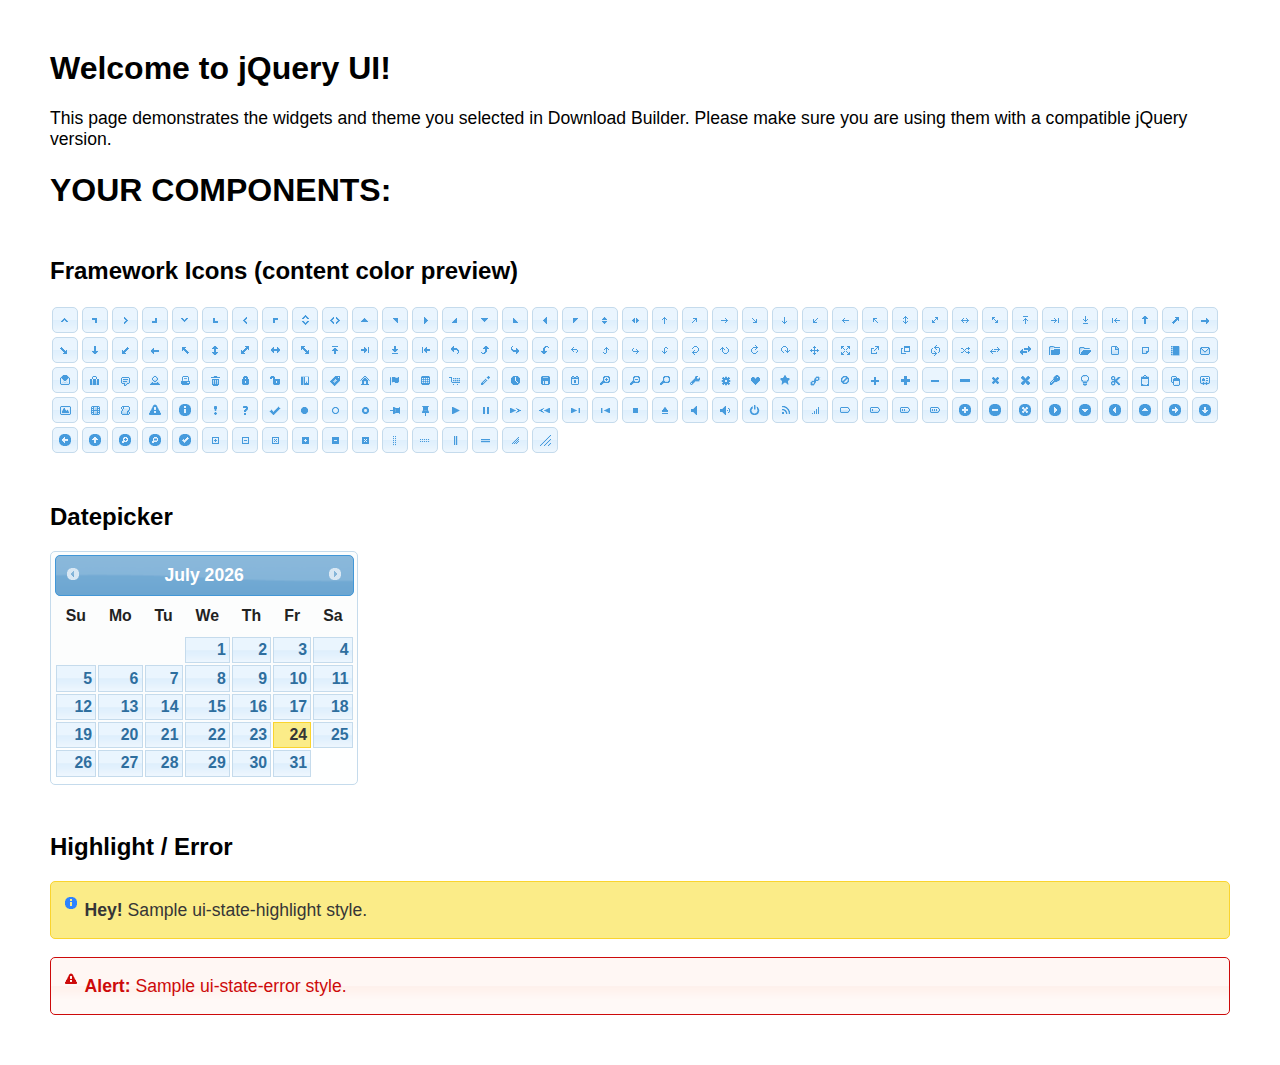
<file: BACKEND/local/jquery-ui-datepicker/index.html>
<!doctype html>
<html lang="us">
<head>
	<meta charset="utf-8">
	<title>jQuery UI Example Page</title>
	<link href="jquery-ui.css" rel="stylesheet">
	<style>
	body{
		font-family: "Trebuchet MS", sans-serif;
		margin: 50px;
	}
	.demoHeaders {
		margin-top: 2em;
	}
	#dialog-link {
		padding: .4em 1em .4em 20px;
		text-decoration: none;
		position: relative;
	}
	#dialog-link span.ui-icon {
		margin: 0 5px 0 0;
		position: absolute;
		left: .2em;
		top: 50%;
		margin-top: -8px;
	}
	#icons {
		margin: 0;
		padding: 0;
	}
	#icons li {
		margin: 2px;
		position: relative;
		padding: 4px 0;
		cursor: pointer;
		float: left;
		list-style: none;
	}
	#icons span.ui-icon {
		float: left;
		margin: 0 4px;
	}
	.fakewindowcontain .ui-widget-overlay {
		position: absolute;
	}
	select {
		width: 200px;
	}
	</style>
</head>
<body>

<h1>Welcome to jQuery UI!</h1>

<div class="ui-widget">
	<p>This page demonstrates the widgets and theme you selected in Download Builder. Please make sure you are using them with a compatible jQuery version.</p>
</div>

<h1>YOUR COMPONENTS:</h1>
















<h2 class="demoHeaders">Framework Icons (content color preview)</h2>
<ul id="icons" class="ui-widget ui-helper-clearfix">
	<li class="ui-state-default ui-corner-all" title=".ui-icon-caret-1-n"><span class="ui-icon ui-icon-caret-1-n"></span></li>
	<li class="ui-state-default ui-corner-all" title=".ui-icon-caret-1-ne"><span class="ui-icon ui-icon-caret-1-ne"></span></li>
	<li class="ui-state-default ui-corner-all" title=".ui-icon-caret-1-e"><span class="ui-icon ui-icon-caret-1-e"></span></li>
	<li class="ui-state-default ui-corner-all" title=".ui-icon-caret-1-se"><span class="ui-icon ui-icon-caret-1-se"></span></li>
	<li class="ui-state-default ui-corner-all" title=".ui-icon-caret-1-s"><span class="ui-icon ui-icon-caret-1-s"></span></li>
	<li class="ui-state-default ui-corner-all" title=".ui-icon-caret-1-sw"><span class="ui-icon ui-icon-caret-1-sw"></span></li>
	<li class="ui-state-default ui-corner-all" title=".ui-icon-caret-1-w"><span class="ui-icon ui-icon-caret-1-w"></span></li>
	<li class="ui-state-default ui-corner-all" title=".ui-icon-caret-1-nw"><span class="ui-icon ui-icon-caret-1-nw"></span></li>
	<li class="ui-state-default ui-corner-all" title=".ui-icon-caret-2-n-s"><span class="ui-icon ui-icon-caret-2-n-s"></span></li>
	<li class="ui-state-default ui-corner-all" title=".ui-icon-caret-2-e-w"><span class="ui-icon ui-icon-caret-2-e-w"></span></li>
	<li class="ui-state-default ui-corner-all" title=".ui-icon-triangle-1-n"><span class="ui-icon ui-icon-triangle-1-n"></span></li>
	<li class="ui-state-default ui-corner-all" title=".ui-icon-triangle-1-ne"><span class="ui-icon ui-icon-triangle-1-ne"></span></li>
	<li class="ui-state-default ui-corner-all" title=".ui-icon-triangle-1-e"><span class="ui-icon ui-icon-triangle-1-e"></span></li>
	<li class="ui-state-default ui-corner-all" title=".ui-icon-triangle-1-se"><span class="ui-icon ui-icon-triangle-1-se"></span></li>
	<li class="ui-state-default ui-corner-all" title=".ui-icon-triangle-1-s"><span class="ui-icon ui-icon-triangle-1-s"></span></li>
	<li class="ui-state-default ui-corner-all" title=".ui-icon-triangle-1-sw"><span class="ui-icon ui-icon-triangle-1-sw"></span></li>
	<li class="ui-state-default ui-corner-all" title=".ui-icon-triangle-1-w"><span class="ui-icon ui-icon-triangle-1-w"></span></li>
	<li class="ui-state-default ui-corner-all" title=".ui-icon-triangle-1-nw"><span class="ui-icon ui-icon-triangle-1-nw"></span></li>
	<li class="ui-state-default ui-corner-all" title=".ui-icon-triangle-2-n-s"><span class="ui-icon ui-icon-triangle-2-n-s"></span></li>
	<li class="ui-state-default ui-corner-all" title=".ui-icon-triangle-2-e-w"><span class="ui-icon ui-icon-triangle-2-e-w"></span></li>
	<li class="ui-state-default ui-corner-all" title=".ui-icon-arrow-1-n"><span class="ui-icon ui-icon-arrow-1-n"></span></li>
	<li class="ui-state-default ui-corner-all" title=".ui-icon-arrow-1-ne"><span class="ui-icon ui-icon-arrow-1-ne"></span></li>
	<li class="ui-state-default ui-corner-all" title=".ui-icon-arrow-1-e"><span class="ui-icon ui-icon-arrow-1-e"></span></li>
	<li class="ui-state-default ui-corner-all" title=".ui-icon-arrow-1-se"><span class="ui-icon ui-icon-arrow-1-se"></span></li>
	<li class="ui-state-default ui-corner-all" title=".ui-icon-arrow-1-s"><span class="ui-icon ui-icon-arrow-1-s"></span></li>
	<li class="ui-state-default ui-corner-all" title=".ui-icon-arrow-1-sw"><span class="ui-icon ui-icon-arrow-1-sw"></span></li>
	<li class="ui-state-default ui-corner-all" title=".ui-icon-arrow-1-w"><span class="ui-icon ui-icon-arrow-1-w"></span></li>
	<li class="ui-state-default ui-corner-all" title=".ui-icon-arrow-1-nw"><span class="ui-icon ui-icon-arrow-1-nw"></span></li>
	<li class="ui-state-default ui-corner-all" title=".ui-icon-arrow-2-n-s"><span class="ui-icon ui-icon-arrow-2-n-s"></span></li>
	<li class="ui-state-default ui-corner-all" title=".ui-icon-arrow-2-ne-sw"><span class="ui-icon ui-icon-arrow-2-ne-sw"></span></li>
	<li class="ui-state-default ui-corner-all" title=".ui-icon-arrow-2-e-w"><span class="ui-icon ui-icon-arrow-2-e-w"></span></li>
	<li class="ui-state-default ui-corner-all" title=".ui-icon-arrow-2-se-nw"><span class="ui-icon ui-icon-arrow-2-se-nw"></span></li>
	<li class="ui-state-default ui-corner-all" title=".ui-icon-arrowstop-1-n"><span class="ui-icon ui-icon-arrowstop-1-n"></span></li>
	<li class="ui-state-default ui-corner-all" title=".ui-icon-arrowstop-1-e"><span class="ui-icon ui-icon-arrowstop-1-e"></span></li>
	<li class="ui-state-default ui-corner-all" title=".ui-icon-arrowstop-1-s"><span class="ui-icon ui-icon-arrowstop-1-s"></span></li>
	<li class="ui-state-default ui-corner-all" title=".ui-icon-arrowstop-1-w"><span class="ui-icon ui-icon-arrowstop-1-w"></span></li>
	<li class="ui-state-default ui-corner-all" title=".ui-icon-arrowthick-1-n"><span class="ui-icon ui-icon-arrowthick-1-n"></span></li>
	<li class="ui-state-default ui-corner-all" title=".ui-icon-arrowthick-1-ne"><span class="ui-icon ui-icon-arrowthick-1-ne"></span></li>
	<li class="ui-state-default ui-corner-all" title=".ui-icon-arrowthick-1-e"><span class="ui-icon ui-icon-arrowthick-1-e"></span></li>
	<li class="ui-state-default ui-corner-all" title=".ui-icon-arrowthick-1-se"><span class="ui-icon ui-icon-arrowthick-1-se"></span></li>
	<li class="ui-state-default ui-corner-all" title=".ui-icon-arrowthick-1-s"><span class="ui-icon ui-icon-arrowthick-1-s"></span></li>
	<li class="ui-state-default ui-corner-all" title=".ui-icon-arrowthick-1-sw"><span class="ui-icon ui-icon-arrowthick-1-sw"></span></li>
	<li class="ui-state-default ui-corner-all" title=".ui-icon-arrowthick-1-w"><span class="ui-icon ui-icon-arrowthick-1-w"></span></li>
	<li class="ui-state-default ui-corner-all" title=".ui-icon-arrowthick-1-nw"><span class="ui-icon ui-icon-arrowthick-1-nw"></span></li>
	<li class="ui-state-default ui-corner-all" title=".ui-icon-arrowthick-2-n-s"><span class="ui-icon ui-icon-arrowthick-2-n-s"></span></li>
	<li class="ui-state-default ui-corner-all" title=".ui-icon-arrowthick-2-ne-sw"><span class="ui-icon ui-icon-arrowthick-2-ne-sw"></span></li>
	<li class="ui-state-default ui-corner-all" title=".ui-icon-arrowthick-2-e-w"><span class="ui-icon ui-icon-arrowthick-2-e-w"></span></li>
	<li class="ui-state-default ui-corner-all" title=".ui-icon-arrowthick-2-se-nw"><span class="ui-icon ui-icon-arrowthick-2-se-nw"></span></li>
	<li class="ui-state-default ui-corner-all" title=".ui-icon-arrowthickstop-1-n"><span class="ui-icon ui-icon-arrowthickstop-1-n"></span></li>
	<li class="ui-state-default ui-corner-all" title=".ui-icon-arrowthickstop-1-e"><span class="ui-icon ui-icon-arrowthickstop-1-e"></span></li>
	<li class="ui-state-default ui-corner-all" title=".ui-icon-arrowthickstop-1-s"><span class="ui-icon ui-icon-arrowthickstop-1-s"></span></li>
	<li class="ui-state-default ui-corner-all" title=".ui-icon-arrowthickstop-1-w"><span class="ui-icon ui-icon-arrowthickstop-1-w"></span></li>
	<li class="ui-state-default ui-corner-all" title=".ui-icon-arrowreturnthick-1-w"><span class="ui-icon ui-icon-arrowreturnthick-1-w"></span></li>
	<li class="ui-state-default ui-corner-all" title=".ui-icon-arrowreturnthick-1-n"><span class="ui-icon ui-icon-arrowreturnthick-1-n"></span></li>
	<li class="ui-state-default ui-corner-all" title=".ui-icon-arrowreturnthick-1-e"><span class="ui-icon ui-icon-arrowreturnthick-1-e"></span></li>
	<li class="ui-state-default ui-corner-all" title=".ui-icon-arrowreturnthick-1-s"><span class="ui-icon ui-icon-arrowreturnthick-1-s"></span></li>
	<li class="ui-state-default ui-corner-all" title=".ui-icon-arrowreturn-1-w"><span class="ui-icon ui-icon-arrowreturn-1-w"></span></li>
	<li class="ui-state-default ui-corner-all" title=".ui-icon-arrowreturn-1-n"><span class="ui-icon ui-icon-arrowreturn-1-n"></span></li>
	<li class="ui-state-default ui-corner-all" title=".ui-icon-arrowreturn-1-e"><span class="ui-icon ui-icon-arrowreturn-1-e"></span></li>
	<li class="ui-state-default ui-corner-all" title=".ui-icon-arrowreturn-1-s"><span class="ui-icon ui-icon-arrowreturn-1-s"></span></li>
	<li class="ui-state-default ui-corner-all" title=".ui-icon-arrowrefresh-1-w"><span class="ui-icon ui-icon-arrowrefresh-1-w"></span></li>
	<li class="ui-state-default ui-corner-all" title=".ui-icon-arrowrefresh-1-n"><span class="ui-icon ui-icon-arrowrefresh-1-n"></span></li>
	<li class="ui-state-default ui-corner-all" title=".ui-icon-arrowrefresh-1-e"><span class="ui-icon ui-icon-arrowrefresh-1-e"></span></li>
	<li class="ui-state-default ui-corner-all" title=".ui-icon-arrowrefresh-1-s"><span class="ui-icon ui-icon-arrowrefresh-1-s"></span></li>
	<li class="ui-state-default ui-corner-all" title=".ui-icon-arrow-4"><span class="ui-icon ui-icon-arrow-4"></span></li>
	<li class="ui-state-default ui-corner-all" title=".ui-icon-arrow-4-diag"><span class="ui-icon ui-icon-arrow-4-diag"></span></li>
	<li class="ui-state-default ui-corner-all" title=".ui-icon-extlink"><span class="ui-icon ui-icon-extlink"></span></li>
	<li class="ui-state-default ui-corner-all" title=".ui-icon-newwin"><span class="ui-icon ui-icon-newwin"></span></li>
	<li class="ui-state-default ui-corner-all" title=".ui-icon-refresh"><span class="ui-icon ui-icon-refresh"></span></li>
	<li class="ui-state-default ui-corner-all" title=".ui-icon-shuffle"><span class="ui-icon ui-icon-shuffle"></span></li>
	<li class="ui-state-default ui-corner-all" title=".ui-icon-transfer-e-w"><span class="ui-icon ui-icon-transfer-e-w"></span></li>
	<li class="ui-state-default ui-corner-all" title=".ui-icon-transferthick-e-w"><span class="ui-icon ui-icon-transferthick-e-w"></span></li>
	<li class="ui-state-default ui-corner-all" title=".ui-icon-folder-collapsed"><span class="ui-icon ui-icon-folder-collapsed"></span></li>
	<li class="ui-state-default ui-corner-all" title=".ui-icon-folder-open"><span class="ui-icon ui-icon-folder-open"></span></li>
	<li class="ui-state-default ui-corner-all" title=".ui-icon-document"><span class="ui-icon ui-icon-document"></span></li>
	<li class="ui-state-default ui-corner-all" title=".ui-icon-document-b"><span class="ui-icon ui-icon-document-b"></span></li>
	<li class="ui-state-default ui-corner-all" title=".ui-icon-note"><span class="ui-icon ui-icon-note"></span></li>
	<li class="ui-state-default ui-corner-all" title=".ui-icon-mail-closed"><span class="ui-icon ui-icon-mail-closed"></span></li>
	<li class="ui-state-default ui-corner-all" title=".ui-icon-mail-open"><span class="ui-icon ui-icon-mail-open"></span></li>
	<li class="ui-state-default ui-corner-all" title=".ui-icon-suitcase"><span class="ui-icon ui-icon-suitcase"></span></li>
	<li class="ui-state-default ui-corner-all" title=".ui-icon-comment"><span class="ui-icon ui-icon-comment"></span></li>
	<li class="ui-state-default ui-corner-all" title=".ui-icon-person"><span class="ui-icon ui-icon-person"></span></li>
	<li class="ui-state-default ui-corner-all" title=".ui-icon-print"><span class="ui-icon ui-icon-print"></span></li>
	<li class="ui-state-default ui-corner-all" title=".ui-icon-trash"><span class="ui-icon ui-icon-trash"></span></li>
	<li class="ui-state-default ui-corner-all" title=".ui-icon-locked"><span class="ui-icon ui-icon-locked"></span></li>
	<li class="ui-state-default ui-corner-all" title=".ui-icon-unlocked"><span class="ui-icon ui-icon-unlocked"></span></li>
	<li class="ui-state-default ui-corner-all" title=".ui-icon-bookmark"><span class="ui-icon ui-icon-bookmark"></span></li>
	<li class="ui-state-default ui-corner-all" title=".ui-icon-tag"><span class="ui-icon ui-icon-tag"></span></li>
	<li class="ui-state-default ui-corner-all" title=".ui-icon-home"><span class="ui-icon ui-icon-home"></span></li>
	<li class="ui-state-default ui-corner-all" title=".ui-icon-flag"><span class="ui-icon ui-icon-flag"></span></li>
	<li class="ui-state-default ui-corner-all" title=".ui-icon-calculator"><span class="ui-icon ui-icon-calculator"></span></li>
	<li class="ui-state-default ui-corner-all" title=".ui-icon-cart"><span class="ui-icon ui-icon-cart"></span></li>
	<li class="ui-state-default ui-corner-all" title=".ui-icon-pencil"><span class="ui-icon ui-icon-pencil"></span></li>
	<li class="ui-state-default ui-corner-all" title=".ui-icon-clock"><span class="ui-icon ui-icon-clock"></span></li>
	<li class="ui-state-default ui-corner-all" title=".ui-icon-disk"><span class="ui-icon ui-icon-disk"></span></li>
	<li class="ui-state-default ui-corner-all" title=".ui-icon-calendar"><span class="ui-icon ui-icon-calendar"></span></li>
	<li class="ui-state-default ui-corner-all" title=".ui-icon-zoomin"><span class="ui-icon ui-icon-zoomin"></span></li>
	<li class="ui-state-default ui-corner-all" title=".ui-icon-zoomout"><span class="ui-icon ui-icon-zoomout"></span></li>
	<li class="ui-state-default ui-corner-all" title=".ui-icon-search"><span class="ui-icon ui-icon-search"></span></li>
	<li class="ui-state-default ui-corner-all" title=".ui-icon-wrench"><span class="ui-icon ui-icon-wrench"></span></li>
	<li class="ui-state-default ui-corner-all" title=".ui-icon-gear"><span class="ui-icon ui-icon-gear"></span></li>
	<li class="ui-state-default ui-corner-all" title=".ui-icon-heart"><span class="ui-icon ui-icon-heart"></span></li>
	<li class="ui-state-default ui-corner-all" title=".ui-icon-star"><span class="ui-icon ui-icon-star"></span></li>
	<li class="ui-state-default ui-corner-all" title=".ui-icon-link"><span class="ui-icon ui-icon-link"></span></li>
	<li class="ui-state-default ui-corner-all" title=".ui-icon-cancel"><span class="ui-icon ui-icon-cancel"></span></li>
	<li class="ui-state-default ui-corner-all" title=".ui-icon-plus"><span class="ui-icon ui-icon-plus"></span></li>
	<li class="ui-state-default ui-corner-all" title=".ui-icon-plusthick"><span class="ui-icon ui-icon-plusthick"></span></li>
	<li class="ui-state-default ui-corner-all" title=".ui-icon-minus"><span class="ui-icon ui-icon-minus"></span></li>
	<li class="ui-state-default ui-corner-all" title=".ui-icon-minusthick"><span class="ui-icon ui-icon-minusthick"></span></li>
	<li class="ui-state-default ui-corner-all" title=".ui-icon-close"><span class="ui-icon ui-icon-close"></span></li>
	<li class="ui-state-default ui-corner-all" title=".ui-icon-closethick"><span class="ui-icon ui-icon-closethick"></span></li>
	<li class="ui-state-default ui-corner-all" title=".ui-icon-key"><span class="ui-icon ui-icon-key"></span></li>
	<li class="ui-state-default ui-corner-all" title=".ui-icon-lightbulb"><span class="ui-icon ui-icon-lightbulb"></span></li>
	<li class="ui-state-default ui-corner-all" title=".ui-icon-scissors"><span class="ui-icon ui-icon-scissors"></span></li>
	<li class="ui-state-default ui-corner-all" title=".ui-icon-clipboard"><span class="ui-icon ui-icon-clipboard"></span></li>
	<li class="ui-state-default ui-corner-all" title=".ui-icon-copy"><span class="ui-icon ui-icon-copy"></span></li>
	<li class="ui-state-default ui-corner-all" title=".ui-icon-contact"><span class="ui-icon ui-icon-contact"></span></li>
	<li class="ui-state-default ui-corner-all" title=".ui-icon-image"><span class="ui-icon ui-icon-image"></span></li>
	<li class="ui-state-default ui-corner-all" title=".ui-icon-video"><span class="ui-icon ui-icon-video"></span></li>
	<li class="ui-state-default ui-corner-all" title=".ui-icon-script"><span class="ui-icon ui-icon-script"></span></li>
	<li class="ui-state-default ui-corner-all" title=".ui-icon-alert"><span class="ui-icon ui-icon-alert"></span></li>
	<li class="ui-state-default ui-corner-all" title=".ui-icon-info"><span class="ui-icon ui-icon-info"></span></li>
	<li class="ui-state-default ui-corner-all" title=".ui-icon-notice"><span class="ui-icon ui-icon-notice"></span></li>
	<li class="ui-state-default ui-corner-all" title=".ui-icon-help"><span class="ui-icon ui-icon-help"></span></li>
	<li class="ui-state-default ui-corner-all" title=".ui-icon-check"><span class="ui-icon ui-icon-check"></span></li>
	<li class="ui-state-default ui-corner-all" title=".ui-icon-bullet"><span class="ui-icon ui-icon-bullet"></span></li>
	<li class="ui-state-default ui-corner-all" title=".ui-icon-radio-off"><span class="ui-icon ui-icon-radio-off"></span></li>
	<li class="ui-state-default ui-corner-all" title=".ui-icon-radio-on"><span class="ui-icon ui-icon-radio-on"></span></li>
	<li class="ui-state-default ui-corner-all" title=".ui-icon-pin-w"><span class="ui-icon ui-icon-pin-w"></span></li>
	<li class="ui-state-default ui-corner-all" title=".ui-icon-pin-s"><span class="ui-icon ui-icon-pin-s"></span></li>
	<li class="ui-state-default ui-corner-all" title=".ui-icon-play"><span class="ui-icon ui-icon-play"></span></li>
	<li class="ui-state-default ui-corner-all" title=".ui-icon-pause"><span class="ui-icon ui-icon-pause"></span></li>
	<li class="ui-state-default ui-corner-all" title=".ui-icon-seek-next"><span class="ui-icon ui-icon-seek-next"></span></li>
	<li class="ui-state-default ui-corner-all" title=".ui-icon-seek-prev"><span class="ui-icon ui-icon-seek-prev"></span></li>
	<li class="ui-state-default ui-corner-all" title=".ui-icon-seek-end"><span class="ui-icon ui-icon-seek-end"></span></li>
	<li class="ui-state-default ui-corner-all" title=".ui-icon-seek-first"><span class="ui-icon ui-icon-seek-first"></span></li>
	<li class="ui-state-default ui-corner-all" title=".ui-icon-stop"><span class="ui-icon ui-icon-stop"></span></li>
	<li class="ui-state-default ui-corner-all" title=".ui-icon-eject"><span class="ui-icon ui-icon-eject"></span></li>
	<li class="ui-state-default ui-corner-all" title=".ui-icon-volume-off"><span class="ui-icon ui-icon-volume-off"></span></li>
	<li class="ui-state-default ui-corner-all" title=".ui-icon-volume-on"><span class="ui-icon ui-icon-volume-on"></span></li>
	<li class="ui-state-default ui-corner-all" title=".ui-icon-power"><span class="ui-icon ui-icon-power"></span></li>
	<li class="ui-state-default ui-corner-all" title=".ui-icon-signal-diag"><span class="ui-icon ui-icon-signal-diag"></span></li>
	<li class="ui-state-default ui-corner-all" title=".ui-icon-signal"><span class="ui-icon ui-icon-signal"></span></li>
	<li class="ui-state-default ui-corner-all" title=".ui-icon-battery-0"><span class="ui-icon ui-icon-battery-0"></span></li>
	<li class="ui-state-default ui-corner-all" title=".ui-icon-battery-1"><span class="ui-icon ui-icon-battery-1"></span></li>
	<li class="ui-state-default ui-corner-all" title=".ui-icon-battery-2"><span class="ui-icon ui-icon-battery-2"></span></li>
	<li class="ui-state-default ui-corner-all" title=".ui-icon-battery-3"><span class="ui-icon ui-icon-battery-3"></span></li>
	<li class="ui-state-default ui-corner-all" title=".ui-icon-circle-plus"><span class="ui-icon ui-icon-circle-plus"></span></li>
	<li class="ui-state-default ui-corner-all" title=".ui-icon-circle-minus"><span class="ui-icon ui-icon-circle-minus"></span></li>
	<li class="ui-state-default ui-corner-all" title=".ui-icon-circle-close"><span class="ui-icon ui-icon-circle-close"></span></li>
	<li class="ui-state-default ui-corner-all" title=".ui-icon-circle-triangle-e"><span class="ui-icon ui-icon-circle-triangle-e"></span></li>
	<li class="ui-state-default ui-corner-all" title=".ui-icon-circle-triangle-s"><span class="ui-icon ui-icon-circle-triangle-s"></span></li>
	<li class="ui-state-default ui-corner-all" title=".ui-icon-circle-triangle-w"><span class="ui-icon ui-icon-circle-triangle-w"></span></li>
	<li class="ui-state-default ui-corner-all" title=".ui-icon-circle-triangle-n"><span class="ui-icon ui-icon-circle-triangle-n"></span></li>
	<li class="ui-state-default ui-corner-all" title=".ui-icon-circle-arrow-e"><span class="ui-icon ui-icon-circle-arrow-e"></span></li>
	<li class="ui-state-default ui-corner-all" title=".ui-icon-circle-arrow-s"><span class="ui-icon ui-icon-circle-arrow-s"></span></li>
	<li class="ui-state-default ui-corner-all" title=".ui-icon-circle-arrow-w"><span class="ui-icon ui-icon-circle-arrow-w"></span></li>
	<li class="ui-state-default ui-corner-all" title=".ui-icon-circle-arrow-n"><span class="ui-icon ui-icon-circle-arrow-n"></span></li>
	<li class="ui-state-default ui-corner-all" title=".ui-icon-circle-zoomin"><span class="ui-icon ui-icon-circle-zoomin"></span></li>
	<li class="ui-state-default ui-corner-all" title=".ui-icon-circle-zoomout"><span class="ui-icon ui-icon-circle-zoomout"></span></li>
	<li class="ui-state-default ui-corner-all" title=".ui-icon-circle-check"><span class="ui-icon ui-icon-circle-check"></span></li>
	<li class="ui-state-default ui-corner-all" title=".ui-icon-circlesmall-plus"><span class="ui-icon ui-icon-circlesmall-plus"></span></li>
	<li class="ui-state-default ui-corner-all" title=".ui-icon-circlesmall-minus"><span class="ui-icon ui-icon-circlesmall-minus"></span></li>
	<li class="ui-state-default ui-corner-all" title=".ui-icon-circlesmall-close"><span class="ui-icon ui-icon-circlesmall-close"></span></li>
	<li class="ui-state-default ui-corner-all" title=".ui-icon-squaresmall-plus"><span class="ui-icon ui-icon-squaresmall-plus"></span></li>
	<li class="ui-state-default ui-corner-all" title=".ui-icon-squaresmall-minus"><span class="ui-icon ui-icon-squaresmall-minus"></span></li>
	<li class="ui-state-default ui-corner-all" title=".ui-icon-squaresmall-close"><span class="ui-icon ui-icon-squaresmall-close"></span></li>
	<li class="ui-state-default ui-corner-all" title=".ui-icon-grip-dotted-vertical"><span class="ui-icon ui-icon-grip-dotted-vertical"></span></li>
	<li class="ui-state-default ui-corner-all" title=".ui-icon-grip-dotted-horizontal"><span class="ui-icon ui-icon-grip-dotted-horizontal"></span></li>
	<li class="ui-state-default ui-corner-all" title=".ui-icon-grip-solid-vertical"><span class="ui-icon ui-icon-grip-solid-vertical"></span></li>
	<li class="ui-state-default ui-corner-all" title=".ui-icon-grip-solid-horizontal"><span class="ui-icon ui-icon-grip-solid-horizontal"></span></li>
	<li class="ui-state-default ui-corner-all" title=".ui-icon-gripsmall-diagonal-se"><span class="ui-icon ui-icon-gripsmall-diagonal-se"></span></li>
	<li class="ui-state-default ui-corner-all" title=".ui-icon-grip-diagonal-se"><span class="ui-icon ui-icon-grip-diagonal-se"></span></li>
</ul>




<!-- Datepicker -->
<h2 class="demoHeaders">Datepicker</h2>
<div id="datepicker"></div>












<!-- Highlight / Error -->
<h2 class="demoHeaders">Highlight / Error</h2>
<div class="ui-widget">
	<div class="ui-state-highlight ui-corner-all" style="margin-top: 20px; padding: 0 .7em;">
		<p><span class="ui-icon ui-icon-info" style="float: left; margin-right: .3em;"></span>
		<strong>Hey!</strong> Sample ui-state-highlight style.</p>
	</div>
</div>
<br>
<div class="ui-widget">
	<div class="ui-state-error ui-corner-all" style="padding: 0 .7em;">
		<p><span class="ui-icon ui-icon-alert" style="float: left; margin-right: .3em;"></span>
		<strong>Alert:</strong> Sample ui-state-error style.</p>
	</div>
</div>

<script src="external/jquery/jquery.js"></script>
<script src="jquery-ui.js"></script>
<script>















$( "#datepicker" ).datepicker({
	inline: true
});














// Hover states on the static widgets
$( "#dialog-link, #icons li" ).hover(
	function() {
		$( this ).addClass( "ui-state-hover" );
	},
	function() {
		$( this ).removeClass( "ui-state-hover" );
	}
);
</script>
</body>
</html>
</file>
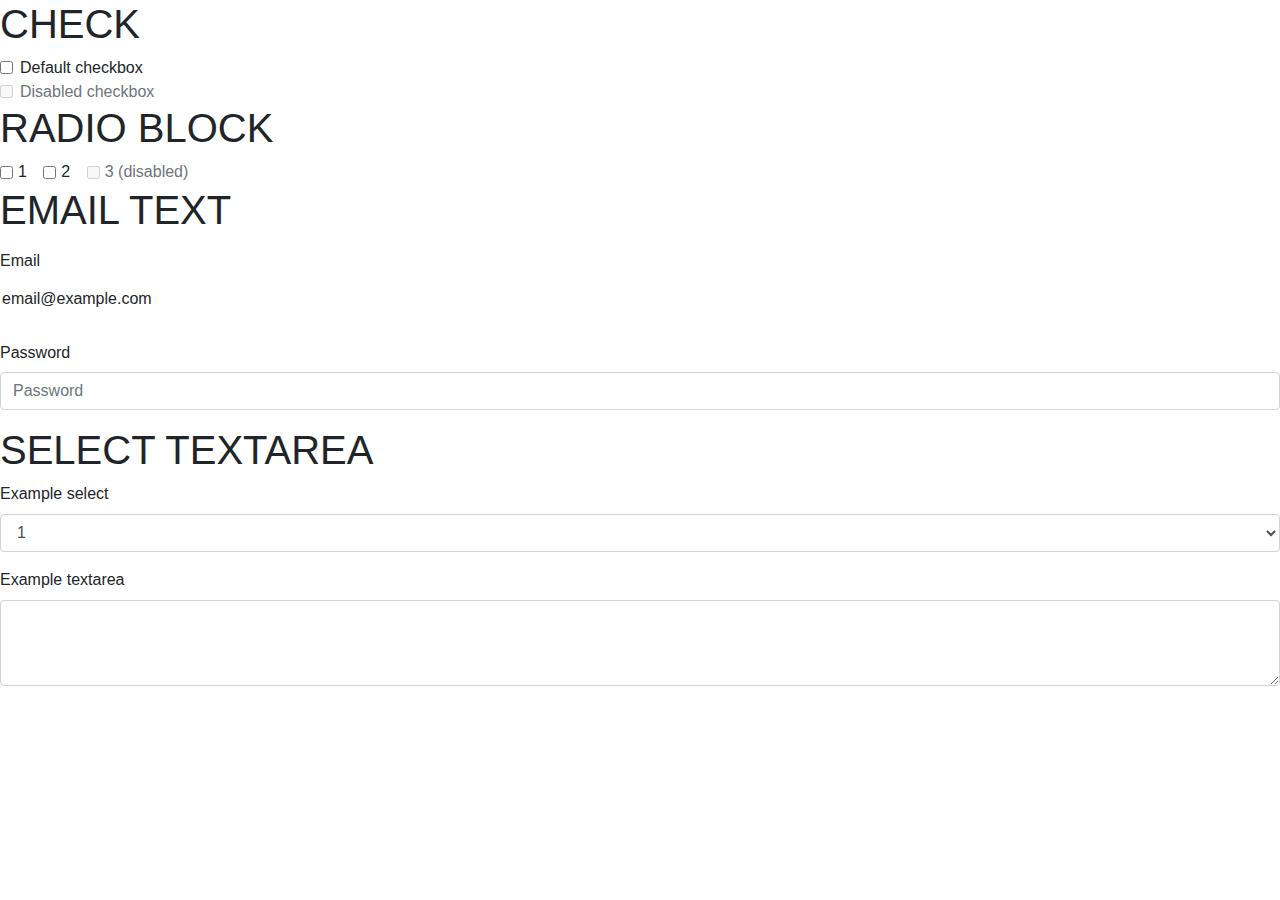
<file: APP/Codigo APP local/formularios.html>
<!DOCTYPE html>
<html lang="en">

<head>
    <meta charset="UTF-8">
    <meta name="viewport" content="width=device-width, initial-scale=1.0">
    <meta http-equiv="X-UA-Compatible" content="ie=edge">
    <!-- Bootstrap -->
    <link rel="stylesheet" href="https://stackpath.bootstrapcdn.com/bootstrap/4.3.1/css/bootstrap.min.css"
        integrity="sha384-ggOyR0iXCbMQv3Xipma34MD+dH/1fQ784/j6cY/iJTQUOhcWr7x9JvoRxT2MZw1T" crossorigin="anonymous">
    <title>Document</title>
</head>

<body>
    <form action="">
        <h1>CHECK</h1>
        <div class="form-check">
            <input class="form-check-input" type="checkbox" value="" id="defaultCheck1">
            <label class="form-check-label" for="defaultCheck1">
                Default checkbox
            </label>
        </div>
        <div class="form-check">
            <input class="form-check-input" type="checkbox" value="" id="defaultCheck2" disabled>
            <label class="form-check-label" for="defaultCheck2">
                Disabled checkbox
            </label>
        </div>



        <h1>RADIO BLOCK</h1>
        <div class="form-check form-check-inline">
            <input class="form-check-input" type="checkbox" id="inlineCheckbox1" value="option1">
            <label class="form-check-label" for="inlineCheckbox1">1</label>
        </div>
        <div class="form-check form-check-inline">
            <input class="form-check-input" type="checkbox" id="inlineCheckbox2" value="option2">
            <label class="form-check-label" for="inlineCheckbox2">2</label>
        </div>
        <div class="form-check form-check-inline">
            <input class="form-check-input" type="checkbox" id="inlineCheckbox3" value="option3" disabled>
            <label class="form-check-label" for="inlineCheckbox3">3 (disabled)</label>
        </div>  


        <h1>EMAIL TEXT</h1>
        <div class="form-group row">
            <label for="staticEmail" class="col-sm-12 col-form-label">Email</label>
            <div class="col-sm-12">
                <input type="text" readonly class="form-control-plaintext" id="staticEmail" value="email@example.com">
            </div>
        </div>
        <div class="form-group row">
            <label for="inputPassword" class="col-sm-12 col-form-label">Password</label>
            <div class="col-sm-12">
                <input type="text" class="form-control" id="inputPassword" placeholder="Password">
            </div>
        </div>
 

    <h1>SELECT TEXTAREA</h1>

    <div class="form-group">
            <label for="exampleFormControlSelect1">Example select</label>
            <select class="form-control" id="exampleFormControlSelect1">
              <option>1</option>
              <option>2</option>
              <option>3</option>
              <option>4</option>
              <option>5</option>
            </select>
          </div>

          <div class="form-group">
            <label for="exampleFormControlTextarea1">Example textarea</label>
            <textarea class="form-control" id="exampleFormControlTextarea1" rows="3"></textarea>
          </div>
   </form>

    <!-- JQuery -->
    <script src="https://code.jquery.com/jquery-3.4.1.min.js"
        integrity="sha256-CSXorXvZcTkaix6Yvo6HppcZGetbYMGWSFlBw8HfCJo=" crossorigin="anonymous"></script>

    <!-- Bootstrap -->
    <script src="https://cdnjs.cloudflare.com/ajax/libs/popper.js/1.14.7/umd/popper.min.js"
        integrity="sha384-UO2eT0CpHqdSJQ6hJty5KVphtPhzWj9WO1clHTMGa3JDZwrnQq4sF86dIHNDz0W1"
        crossorigin="anonymous"></script>
    <script src="https://stackpath.bootstrapcdn.com/bootstrap/4.3.1/js/bootstrap.min.js"
        integrity="sha384-JjSmVgyd0p3pXB1rRibZUAYoIIy6OrQ6VrjIEaFf/nJGzIxFDsf4x0xIM+B07jRM"
        crossorigin="anonymous"></script>

</body>

</html>
</file>
